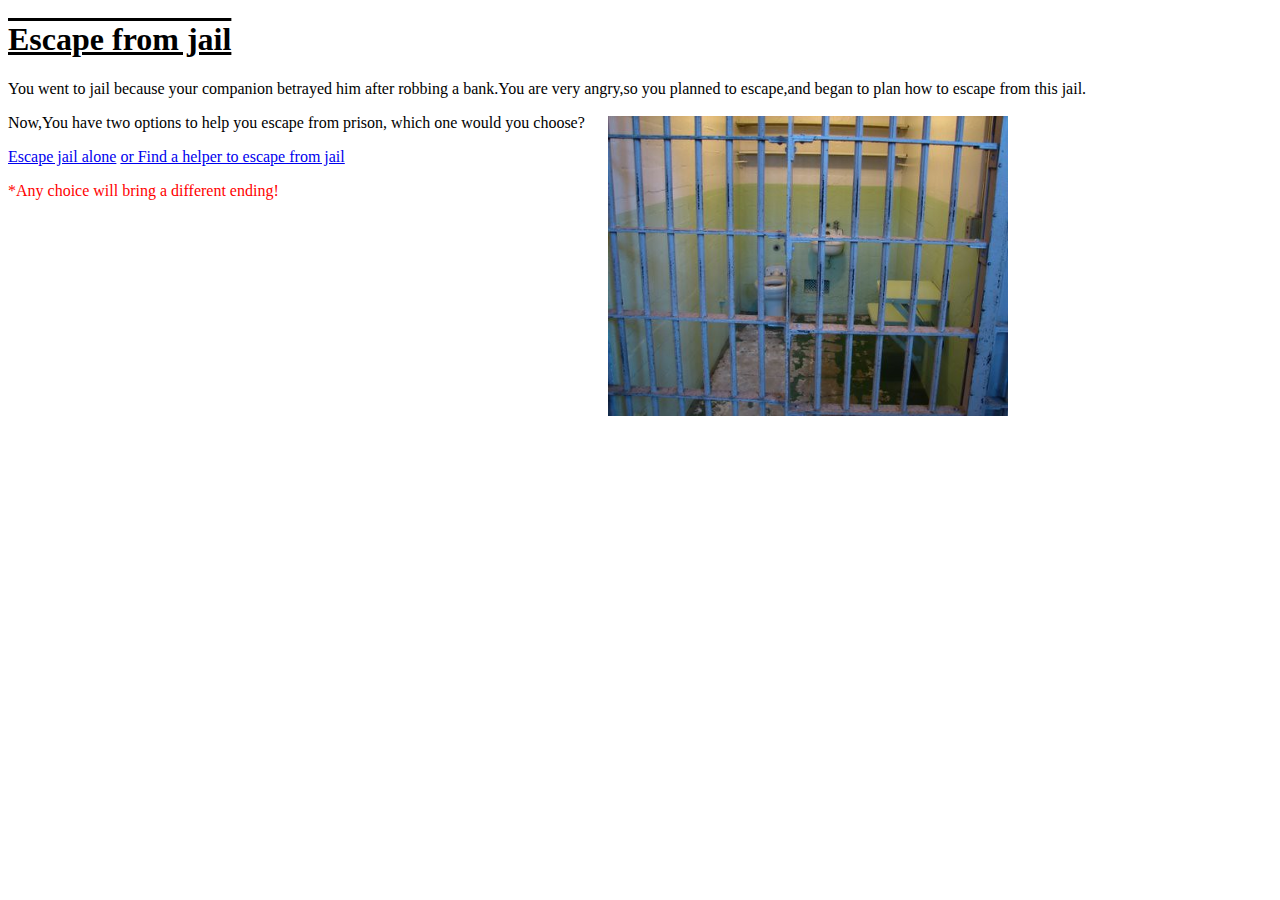
<file: index.html>
<!DOCTYPE html>

<html>
    <head>
        <title>
            MMP100 web development project
        </title>
        <link rel="stylesheet" type="text/css" href="style.css">
    </head>

    <body>
        <h1 id="h2">Escape from jail</h1>
        <p>You went to jail because your companion betrayed him after robbing a bank.You are very angry,so you planned to escape,and began to plan how to escape from this jail.</p>
        <p>Now,You have two options to help you escape from prison, which one would you choose?</p>
        <a href="page%202.html">Escape jail alone</a>
        <a href="page%202b.html"> or Find a helper to escape from jail</a>
        <p id="p3"> *Any choice will bring a different ending!</p>
        <img id="jail" src="jail.jpg" />
    </body>
</html>
</file>
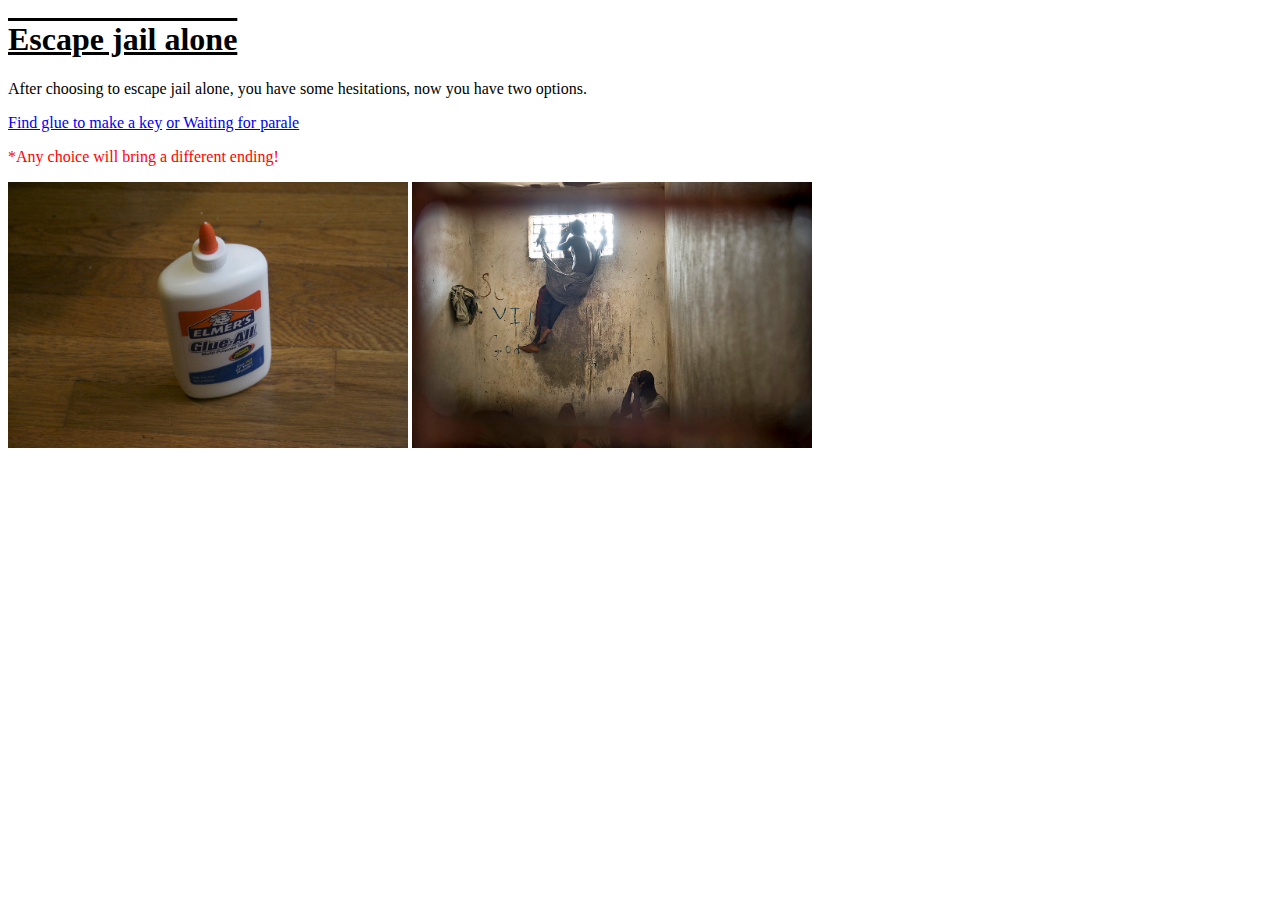
<file: page 2.html>
<!DOCTYPE html>

<html>
    <head>
        <title>
            page 2
        </title>
        <link rel="stylesheet" type="text/css" href="style.css">
    </head>
    
    <body>
        <h1 id="h2">Escape jail alone</h1>
        <p>After choosing to escape jail alone, you have some hesitations, now you have two options.</p>
        <a href="page%203.html">Find glue to make a key</a>
        <a href="page%203b.html">or Waiting for parale</a>
        <p id="p3">*Any choice will bring a different ending!</p>
        <img id="g" src="glue.jpg" />
        <img id="wfp" src="WaitForParale.png" />
        
    </body>
</html>
</file>
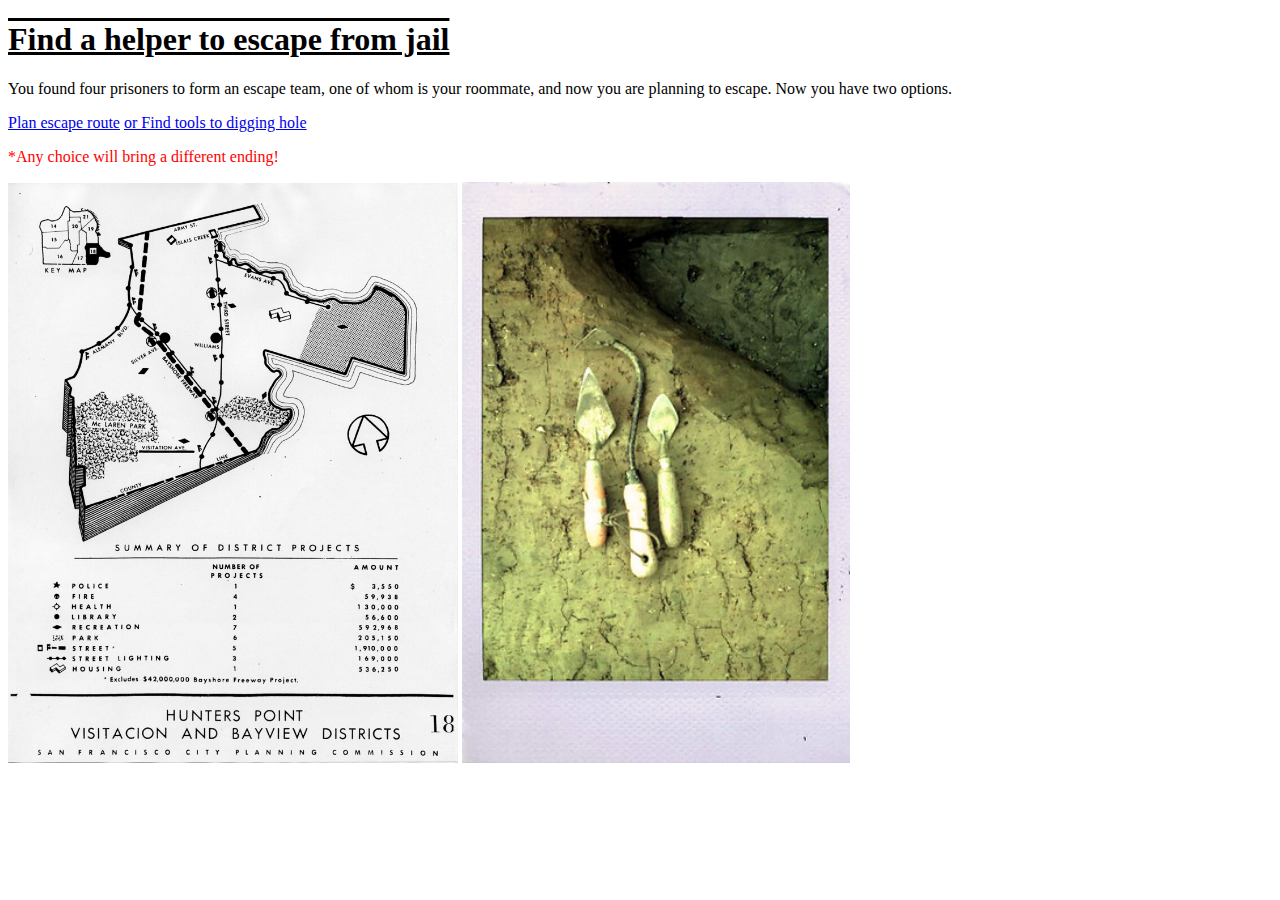
<file: page 2b.html>
<!DOCTYPE html>

<html>
    <head>
        <title>
            page 2b
        </title>
        <link rel="stylesheet" type="text/css" href="style.css">
    </head>
        
    <body>
        <h1 id="h2">Find a helper to escape from jail</h1>
        <p>You found four prisoners to form an escape team, one of whom is your roommate, and now you are planning to escape. Now you have two options.</p>
        <a href="page%203c.html">Plan escape route</a>
        <a href="page%203d.html">or Find tools to digging hole</a>
        <p id="p3">*Any choice will bring a different ending!</p>
        <img id="route" src="route.png" />
        <img id="tool" src="tools.png" />
        
    </body>
</html>
</file>
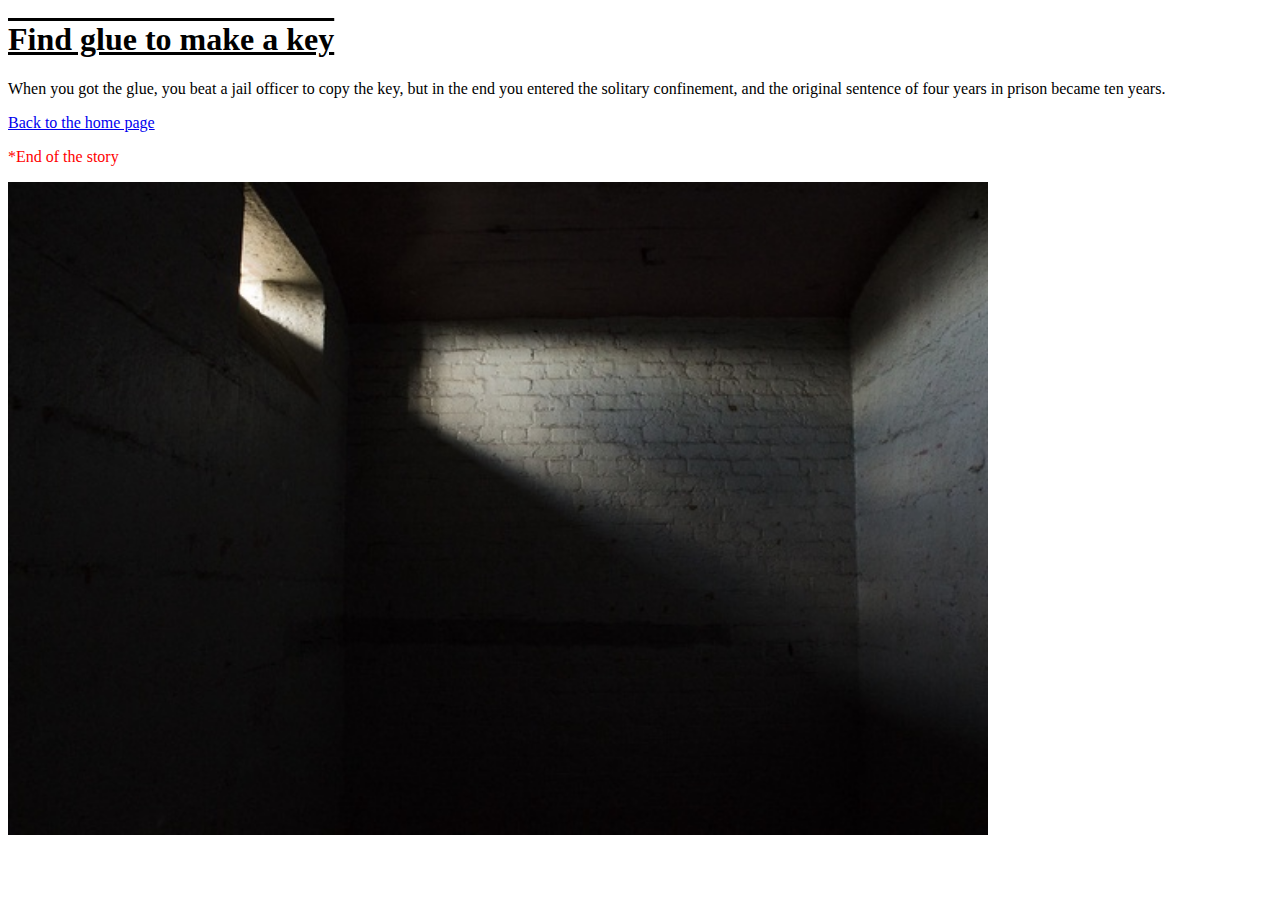
<file: page 3.html>
<!DOCTYPE html>

<html>
    <head>
        <title>
            page 3
        </title>
        <link rel="stylesheet" type="text/css" href="style.css">
    </head>
    
    <body>
        <h1 id="h2">Find glue to make a key</h1>
        <p>When you got the glue, you beat a jail officer to copy the key, but in the end you entered the solitary confinement, and the original sentence of four years in prison became ten years.</p>
        <a href="index.html">Back to the home page</a>
        <p id="p3">*End of the story</p>
        <img id="sc" src="solitary confinement.png" />
    </body>
</html>
</file>
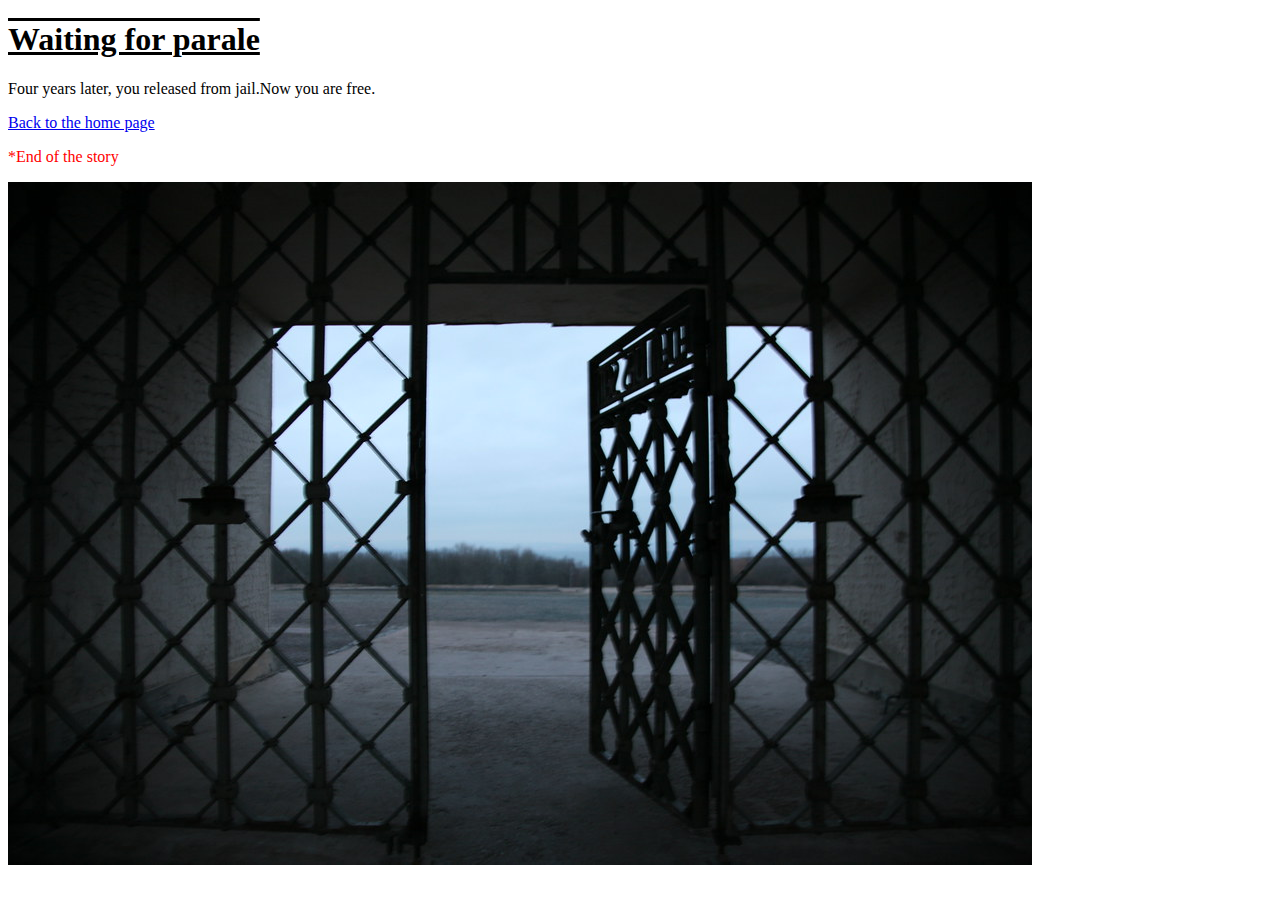
<file: page 3b.html>
<!DOCTYPE html>

<html>
    <head>
        <title>
            page 3b
        </title>
        <link rel="stylesheet" type="text/css" href="style.css">
    </head>
    
    <body>
        <h1 id="h2">Waiting for parale</h1>
        <p>Four years later, you released from jail.Now you are free.</p>
        <a href="index.html">Back to the home page</a>
        <p id="p3">*End of the story</p>
        <img id="rfj" src="ReleasedFromJail.jpg" />
    
    </body>
</html>
</file>
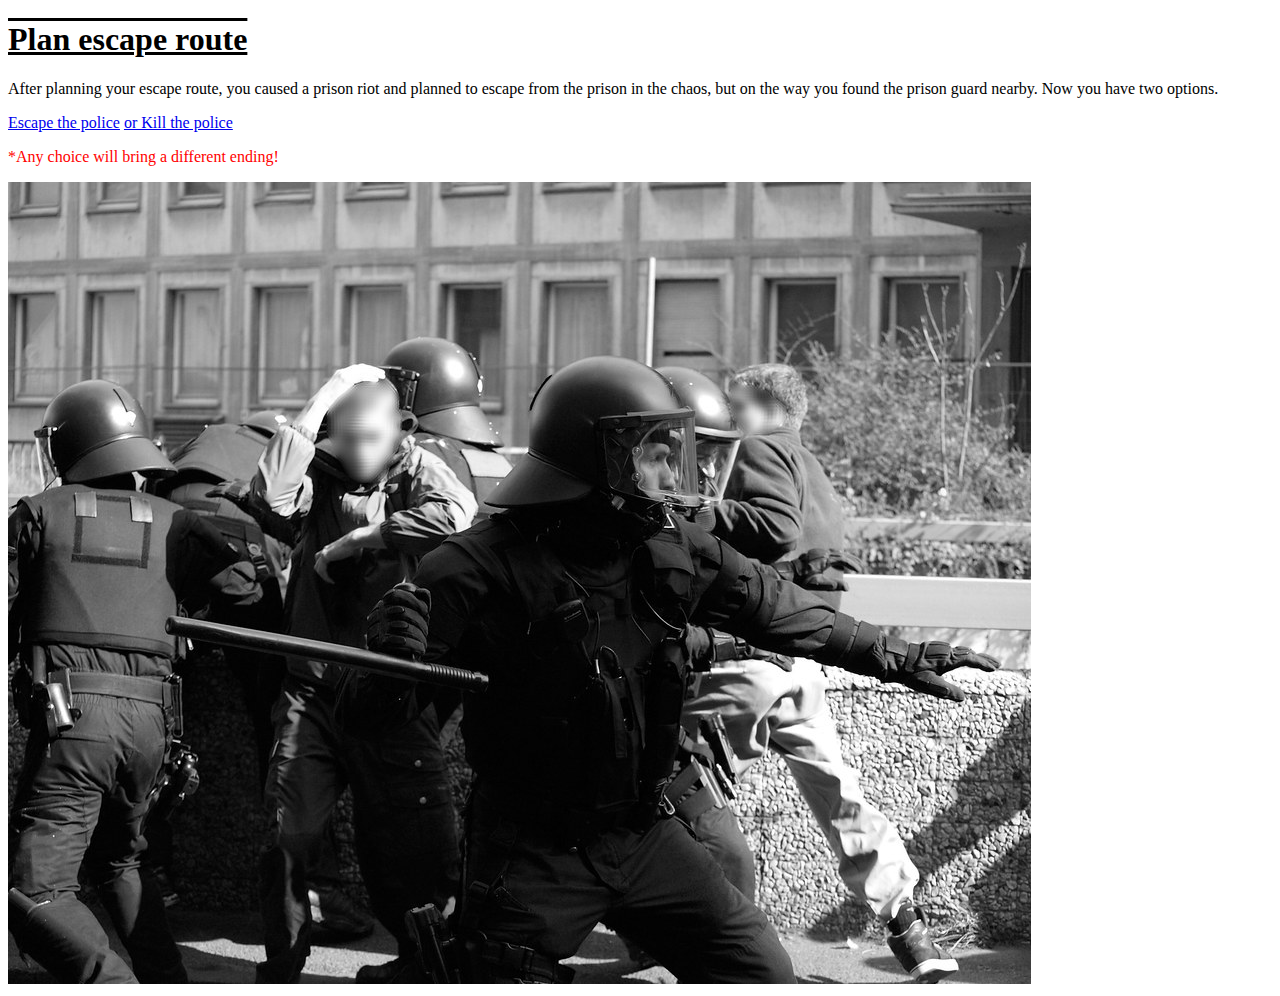
<file: page 3c.html>
<!DOCTYPE html>

<html>
    <head>
        <title>
            page 3c
        </title>
        <link rel="stylesheet" type="text/css" href="style.css">
    </head>
    
    <body>
        <h1 id="h2">Plan escape route</h1>
        <p>After planning your escape route, you caused a prison riot and planned to escape from the prison in the chaos, but on the way you found the prison guard nearby. Now you have two options.</p>
        <a href="page%204.html">Escape the police</a>
        <a href="page%204b.html">or Kill the police</a>
        <p id="p3">*Any choice will bring a different ending!</p>
        <img id="mass riot" src="mass riot.png" />
    </body>
</html>
</file>
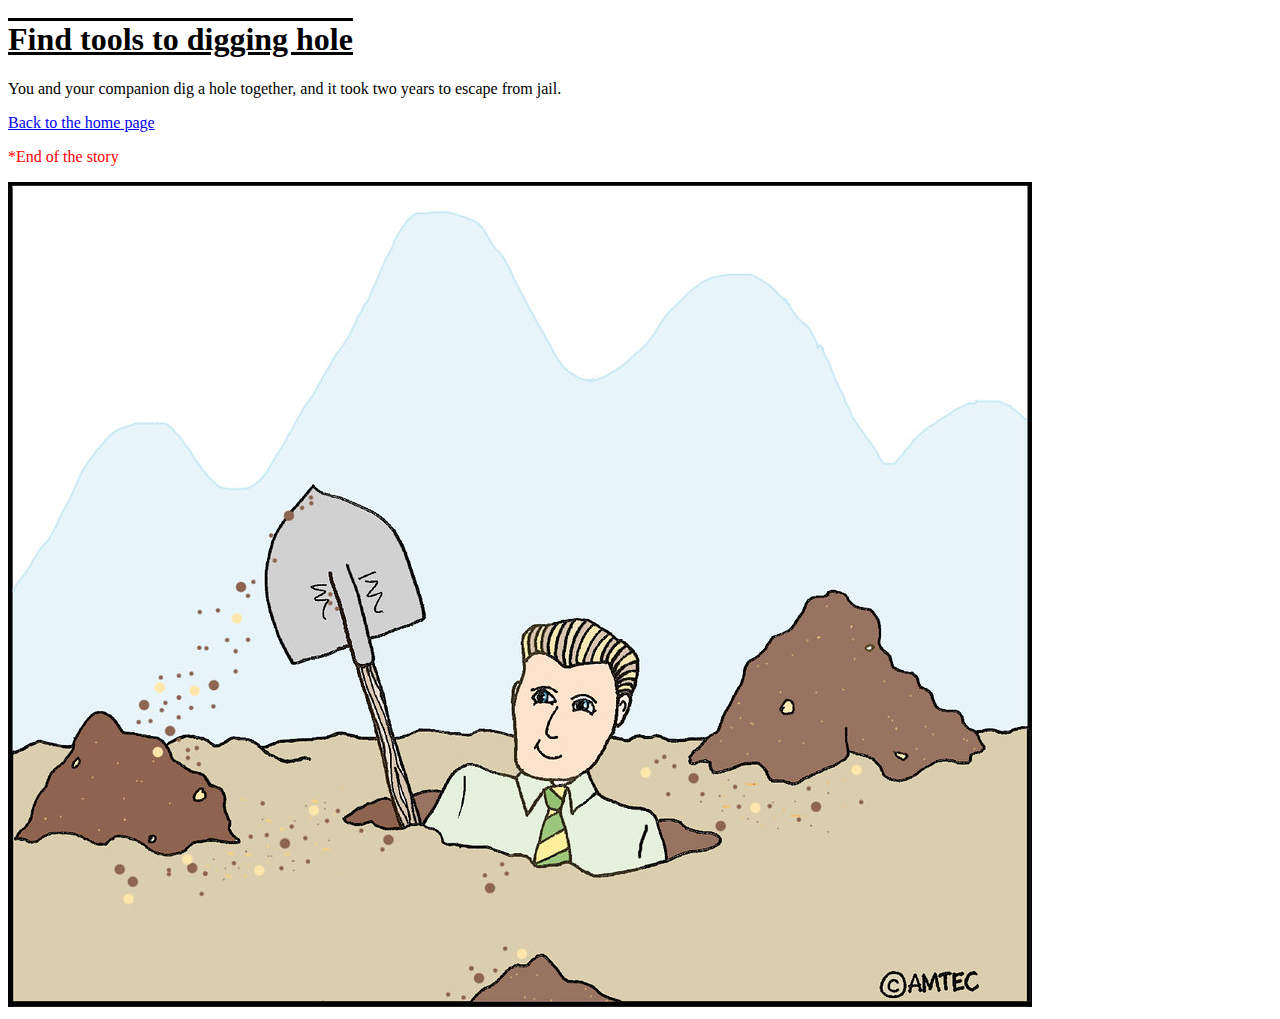
<file: page 3d.html>
<!DOCTYPE html>

<html>
    <head>
        <title>
            page 3d
        </title>
        <link rel="stylesheet" type="text/css" href="style.css">
    </head>
    
    <body>
        <h1 id="h2">Find tools to digging hole</h1>
        <p>You and your companion dig a hole together, and it took two years to escape from jail.</p>
        <a href="index.html">Back to the home page</a>
        <p id="p3">*End of the story</p>
        <img id="dh" src="digging hole.jpg.png" />
    </body>
</html>
</file>
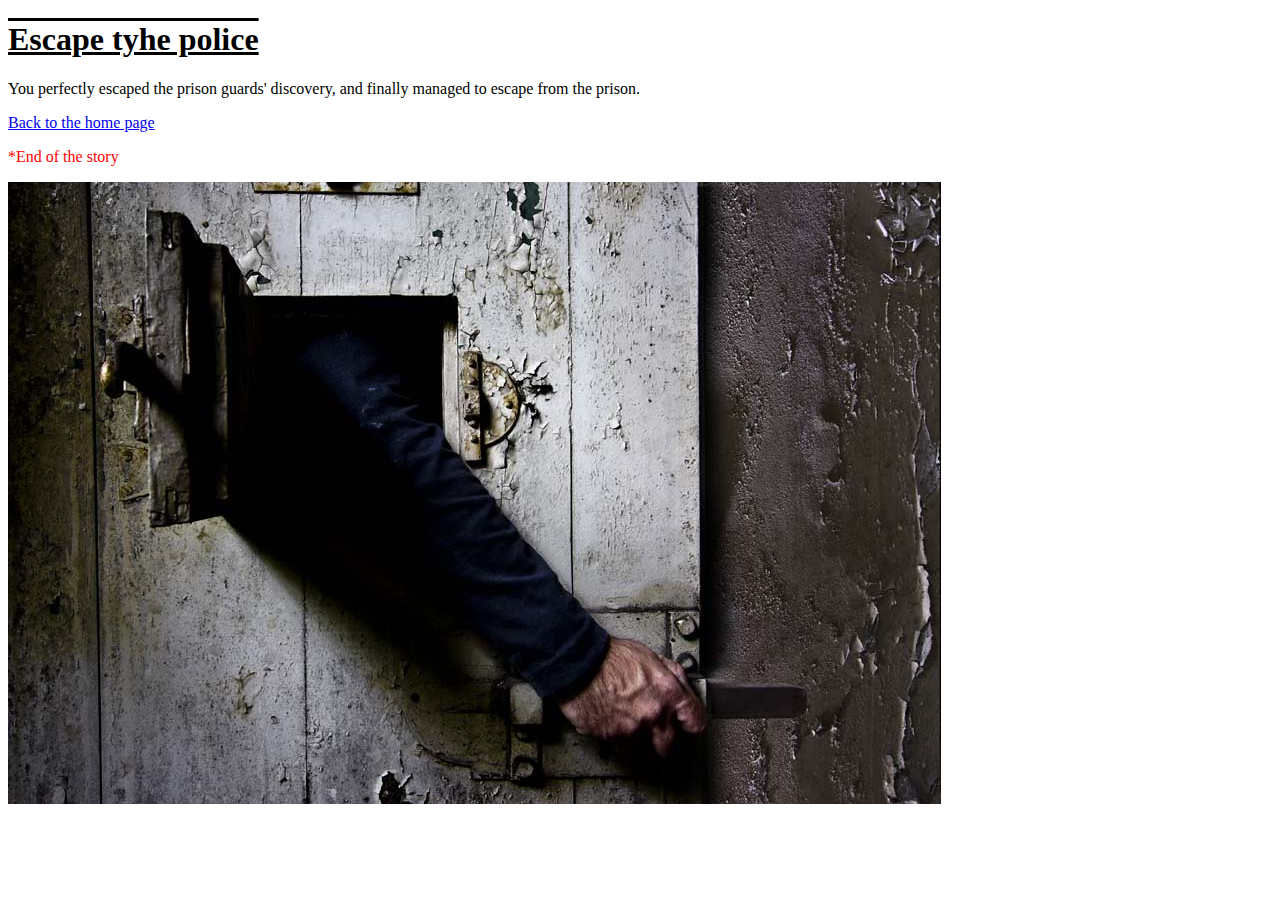
<file: page 4.html>
<!DOCTYPE html>

<html>
    <head>
        <title>
            page 4
        </title>
        <link rel="stylesheet" type="text/css" href="style.css">
    </head>
    
    <body>
        <h1 id="h2">Escape tyhe police</h1>
        <p>You perfectly escaped the prison guards' discovery, and finally managed to escape from the prison.</p>
        <a href="index.html">Back to the home page</a>
        <p id="p3">*End of the story</p>
        <img id="free" src="free.jpg" />
    </body>
</html>
</file>
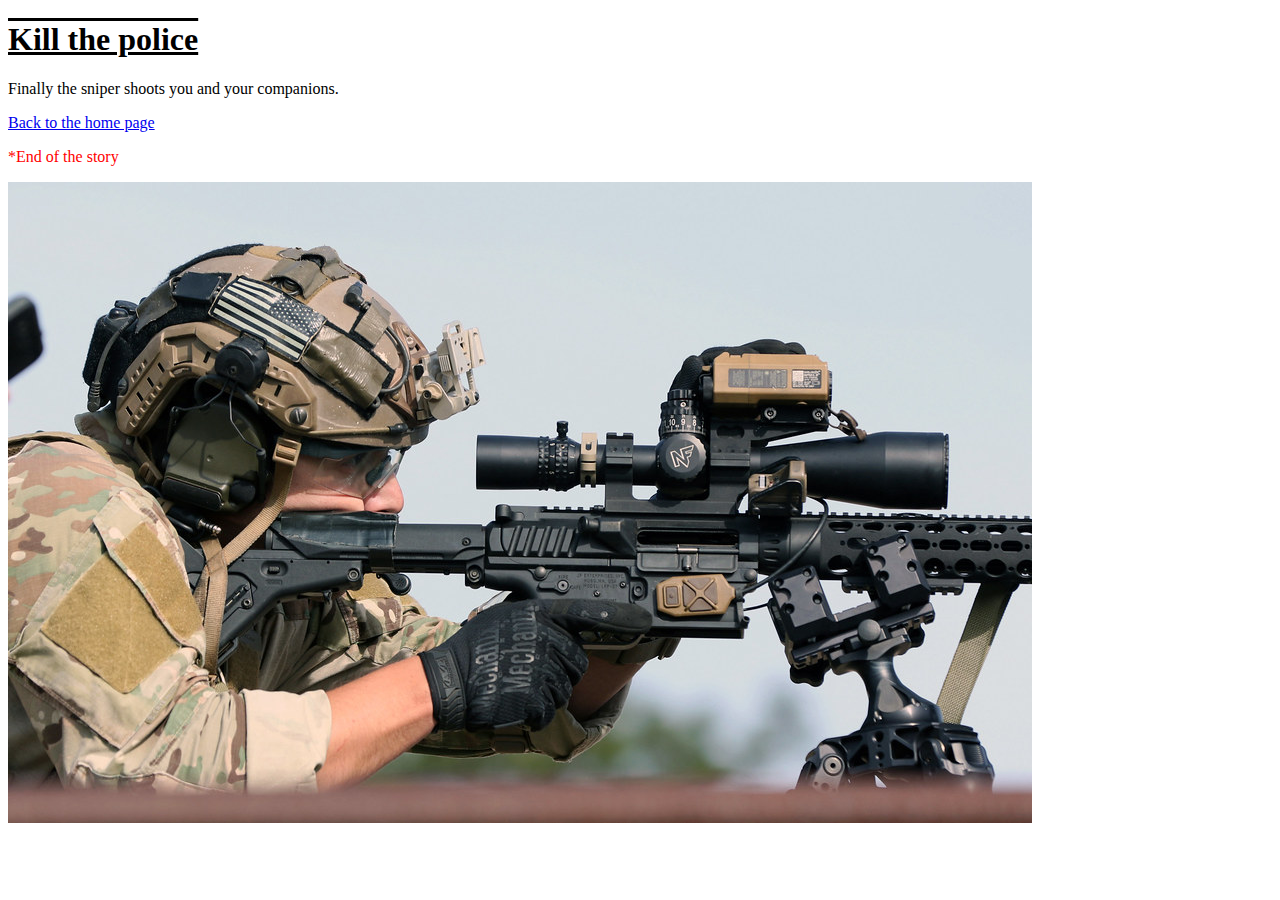
<file: page 4b.html>
<!DOCTYPE html>

<html>
    <head>
        <title>
            page 4b
        </title>
        <link rel="stylesheet" type="text/css" href="style.css">
    </head>
    
    <body>
        <h1 id="h2">Kill the police</h1>
        <p>Finally the sniper shoots you and your companions.</p>
        <a href="index.html">Back to the home page</a>
        <p id="p3">*End of the story</p>
        <img id="sniper" src="sniper.jpg" />
    </body>
</html>
</file>
<file: style.css>
#p3{
    color:red;
}

#jail{
    position: relative;
    left:600px;
    top:-100px;
    width:400px;
}

#g{
    position: relative;
    width:400px;
}

#wfp{
    position: relative;
    width:400px;
}

#sc{
    position: relative;
    width:980px;
}

#route{
    position: relative;
    width:450px;
}

#tool{
    position: relative;
    width:388px;
}

#h2{
    text-decoration: underline overline;
    font-family:fantasy
}
</file>
